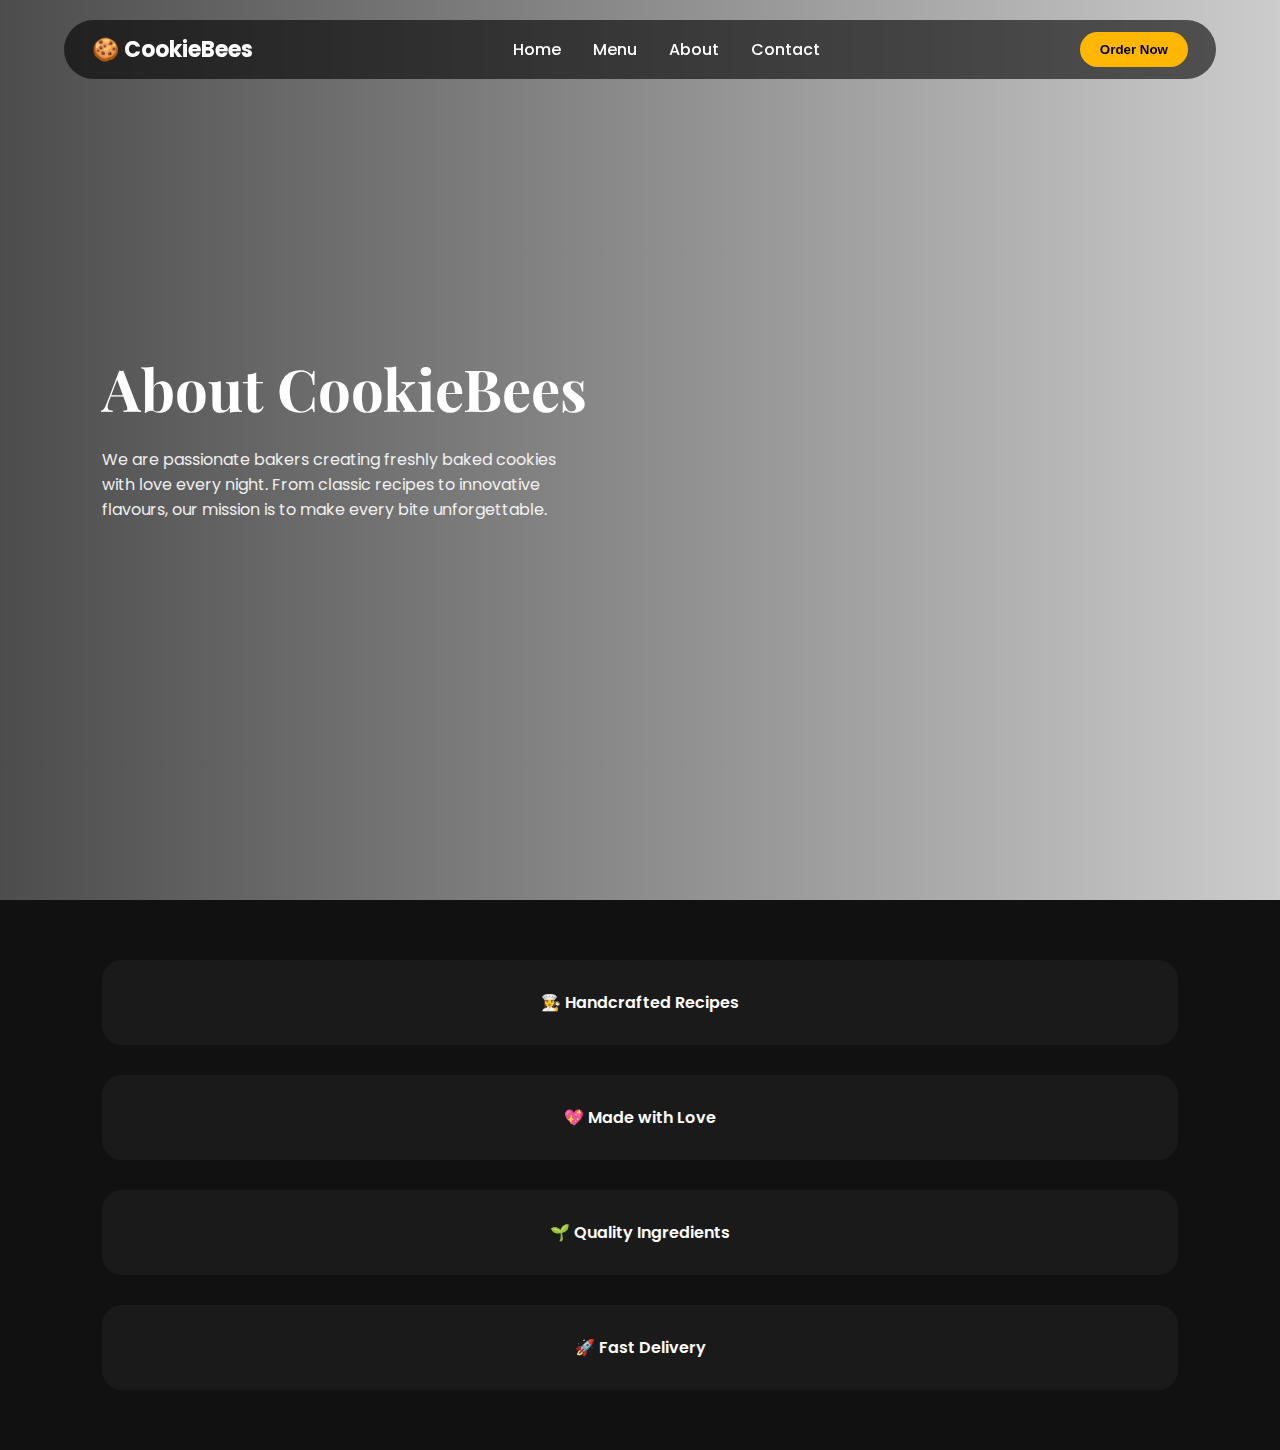
<file: about.html>
<!DOCTYPE html>
<html lang="en">
<head>
  <meta charset="UTF-8" />
  <meta name="viewport" content="width=device-width, initial-scale=1.0" />
  <title>About - CookieBees</title>
  
  <!-- Fonts -->
  <link href="https://fonts.googleapis.com/css2?family=Playfair+Display:wght@600;700&family=Poppins:wght@400;500;600&display=swap" rel="stylesheet">
  
  <!-- CSS -->
  <link rel="stylesheet" href="style.css">
</head>
<body>
    <body class="about">


<header id="navbar">
  <div class="logo">🍪 CookieBees</div>

  <nav class="menu">
    <a href="index.html">Home</a>
    <a href="menu.html">Menu</a>
    <a href="about.html">About</a>
    <a href="contact.html">Contact</a>
  </nav>

<button class="btn" onclick="window.location.href='menu.html'">
  Order Now
</button>

</header>

<section class="hero" style="background: linear-gradient(to right, rgba(0,0,0,0.7), rgba(0,0,0,0.2)), url('https://www.ice.edu/sites/default/files/content/content-grid-item/image/student%20decorating%20cookies.JPG') center/cover no-repeat;">
  <div class="hero-content">
    <h1>About CookieBees</h1>
    <p>We are passionate bakers creating freshly baked cookies with love every night. From classic recipes to innovative flavours, our mission is to make every bite unforgettable.</p>
  </div>
</section>

<section class="features" style="flex-direction: column; gap: 30px; padding: 60px 8%;">
  <div class="card">👩‍🍳 Handcrafted Recipes</div>
  <div class="card">💖 Made with Love</div>
  <div class="card">🌱 Quality Ingredients</div>
  <div class="card">🚀 Fast Delivery</div>
</section>

</body>
</html>
</file>
<file: style.css>
* {
  margin: 0;
  padding: 0;
  box-sizing: border-box;
}
body.home {
  background: url('home-bg.jpg') center/cover no-repeat fixed;
}

body.menu {
  background: url('menu-bg.jpg') center/cover no-repeat fixed;
}

body.about {
  background: url('https://static.vecteezy.com/system/resources/thumbnails/056/368/801/small/irresistible-chocolate-chip-cookies-on-rustic-wooden-table-photo.jpeg') center/cover no-repeat fixed;
}

body.contact {
  background: url('contact-bg.jpg') center/cover no-repeat fixed;
}


body {
  font-family: 'Poppins', sans-serif;
  background: #0b0b0b;
  color: #fff;
}

/* NAVBAR */
header {
  position: fixed;
  top: 20px;
  left: 50%;
  transform: translateX(-50%);
  width: 90%;
  display: flex;
  justify-content: space-between;
  align-items: center;
  padding: 12px 28px;
  background: rgba(0,0,0,0.6);
  backdrop-filter: blur(10px);
  border-radius: 40px;
  z-index: 1000;
  transition: 0.3s ease;
}

.logo {
  font-size: 22px;
  font-weight: 700;
}

.menu a {
  margin: 0 14px;
  text-decoration: none;
  color: #fff;
  font-weight: 500;
}

.menu a:hover {
  color: #ffb703;
}

.btn {
  background: #ffb703;
  border: none;
  padding: 10px 20px;
  border-radius: 25px;
  cursor: pointer;
  font-weight: 600;
}

.btn:hover {
  background: #ff9f1c;
}

.btn.large {
  padding: 14px 28px;
  font-size: 16px;
}

/* HERO */
.hero {
  height: 100vh;
  background:
    linear-gradient(to right, rgba(0,0,0,0.7), rgba(0,0,0,0.2)),
    url("https://media.istockphoto.com/id/1265001647/photo/chocolate-chip-cookies.jpg?s=612x612&w=0&k=20&c=3fhn-GzRbWuHJmjWbjaga5mkD9S673OtJv9gMUSSoBo=");
  background-size: cover;
  background-position: center;
  display: flex;
  align-items: center;
  padding: 0 8%;
}

.hero-content {
  max-width: 600px;
}

.hero h1 {
  font-family: 'Playfair Display', serif;
  font-size: 58px;
  margin-bottom: 20px;
}

.hero p {
  max-width: 480px;
  margin-bottom: 30px;
  opacity: 0.9;
}

/* FEATURES */
.features {
  display: flex;
  justify-content: center;
  gap: 24px;
  padding: 60px 8%;
  background: #111;
}

.card {
  background: #1a1a1a;
  padding: 30px;
  border-radius: 20px;
  min-width: 200px;
  text-align: center;
  font-weight: 600;
  transition: transform 0.3s ease;
}

.card:hover {
  transform: translateY(-10px);
}

/* SCROLL EFFECT */
.scrolled {
  background: rgba(0,0,0,0.9);
}
</file>
